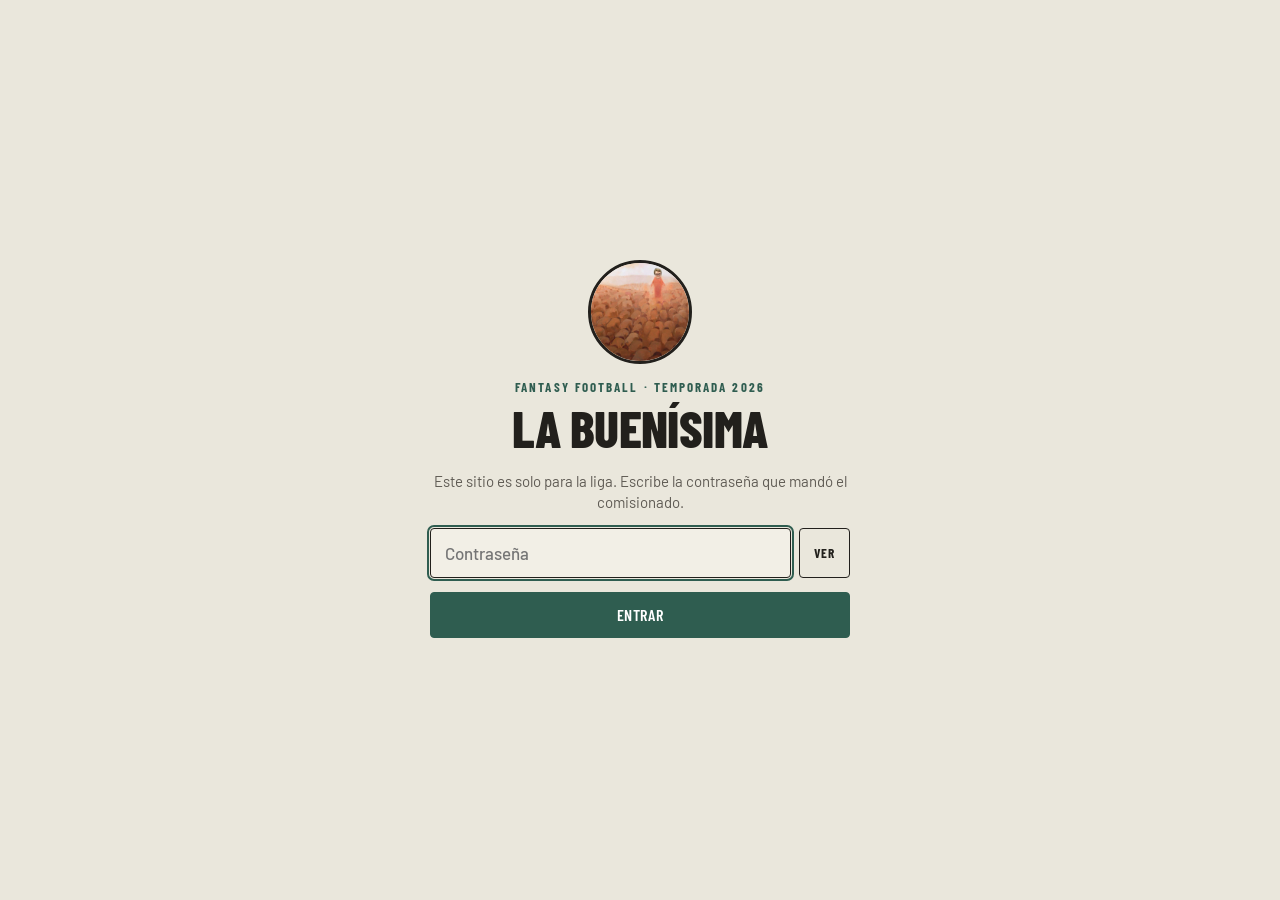
<file: index.html>
<!DOCTYPE html>
<html lang="es">
<head>
<meta charset="utf-8">
<meta name="viewport" content="width=device-width, initial-scale=1, viewport-fit=cover">
<title>La Buenísima · Fantasy Football</title>
<meta name="theme-color" content="#EAE7DC">
<link rel="preconnect" href="https://fonts.googleapis.com">
<link rel="preconnect" href="https://fonts.gstatic.com" crossorigin>
<link href="https://fonts.googleapis.com/css2?family=Barlow:wght@400;500;600;700&family=Barlow+Condensed:wght@500;600;700;800&family=Playfair+Display:wght@700;900&family=Lora:ital,wght@0,400;0,700;1,400&family=UnifrakturMaguntia&family=Oswald:wght@500;700&display=swap" rel="stylesheet">
<script src="js/theme.js?v=1795714224"></script>
<script>/* acceso: si este aparato no ha entrado, se oculta el sitio hasta poner la contraseña (la huella también vive en js/gate.js) */
(function(){try{var a=JSON.parse(localStorage.getItem("lb-access"));if(a&&a.h==="13e83bbf37003e")return;}catch(e){}document.documentElement.classList.add("lb-locked");})();</script>
<style>html.lb-locked body>*:not(#lbGate){visibility:hidden!important}</style>
<link rel="stylesheet" href="css/site.css?v=1795714224">
<link rel="stylesheet" href="css/wrapped.css?v=1795714224">
<link rel="stylesheet" href="css/paper.css?v=1795714224">
<link rel="manifest" href="manifest.webmanifest">
<link rel="apple-touch-icon" href="assets/apple-touch-icon.png">
<link rel="icon" href="assets/icon-192.png">
<meta name="apple-mobile-web-app-capable" content="yes">
<meta name="apple-mobile-web-app-status-bar-style" content="default">
<meta name="apple-mobile-web-app-title" content="La Buenísima">
</head>
<body>
<header class="top">
  <div class="top-in">
    <div id="brandLogo" class="logo">LB</div>
    <div class="brand"><h1>La Buenísima</h1><small id="brandSub">Fantasy Football</small></div>
    <div class="live"><span id="liveDot" class="dot off"></span><span id="liveTxt">Cargando…</span>
      <button class="btn" id="refreshBtn" style="padding:5px 9px" title="Actualizar" aria-label="Actualizar"><svg width="16" height="16" viewBox="0 0 24 24" fill="none" stroke="currentColor" stroke-width="2" stroke-linecap="round" stroke-linejoin="round"><path d="M21 12a9 9 0 1 1-3-6.7L21 8M21 3v5h-5"/></svg></button></div>
  </div>
  <nav class="tabs" id="tabs"></nav>
</header>

<div id="loading" class="loading"><div><div class="spin"></div><div id="loadTxt">Conectando con Sleeper…</div></div></div>

<main id="main" class="wrap" style="display:none">
  <nav class="subtabs" id="subtabs"></nav>
  <section class="sec" id="s-inicio"></section>
  <section class="sec" id="s-tabla"></section>
  <section class="sec" id="s-equipo"></section>
  <section class="sec" id="s-wrapped"></section>
  <section class="sec" id="s-power"></section>
  <section class="sec" id="s-semana"></section>
  <section class="sec" id="s-manianera"></section>
  <section class="sec" id="s-playoffs"></section>
  <section class="sec" id="s-roast"></section>
  <section class="sec" id="s-h2h"></section>
  <section class="sec" id="s-calendarios"></section>
  <section class="sec" id="s-movimientos"></section>
  <section class="sec" id="s-draft"></section>
  <section class="sec" id="s-oscars"></section>
  <section class="sec" id="s-historia"></section>
</main>

<div class="article" id="article"></div>
<nav class="bnav" id="bnav"></nav>
<div class="sheet" id="sheet" onclick="if(event.target===this)this.classList.remove('on')"><div class="sheet-in" id="sheetIn"></div></div>
<div class="modal" id="imgModal" onclick="if(event.target===this)this.classList.remove('on')"><div class="modal-in"><div class="modal-body"></div></div></div>
<div class="toast" id="toast"></div>
<div id="canvasHost"></div>

<script src="config.js?v=1795714224"></script>
<script src="js/gate.js?v=1795714224"></script>
<script src="js/icons.js?v=1795714224"></script>
<script src="js/core.js?v=1795714224"></script>
<script src="js/ui.js?v=1795714224"></script>
<script src="awards.js?v=1795714224"></script>
<script src="js/stories.js?v=1795714224"></script>
<script src="js/art.js?v=1795714224"></script>
<script src="js/newspaper.js?v=1795714224"></script>
<script src="js/awards.js?v=1795714224"></script>
<script src="js/history.js?v=1795714224"></script>
<script src="js/extras.js?v=1795714224"></script>
<script src="js/wrapped.js?v=1795714224"></script>
<script src="js/teampage.js?v=1795714224"></script>
<script src="js/league.js?v=1795714224"></script>
<script src="js/tour.js?v=1795714224"></script>
</body>
</html>
</file>
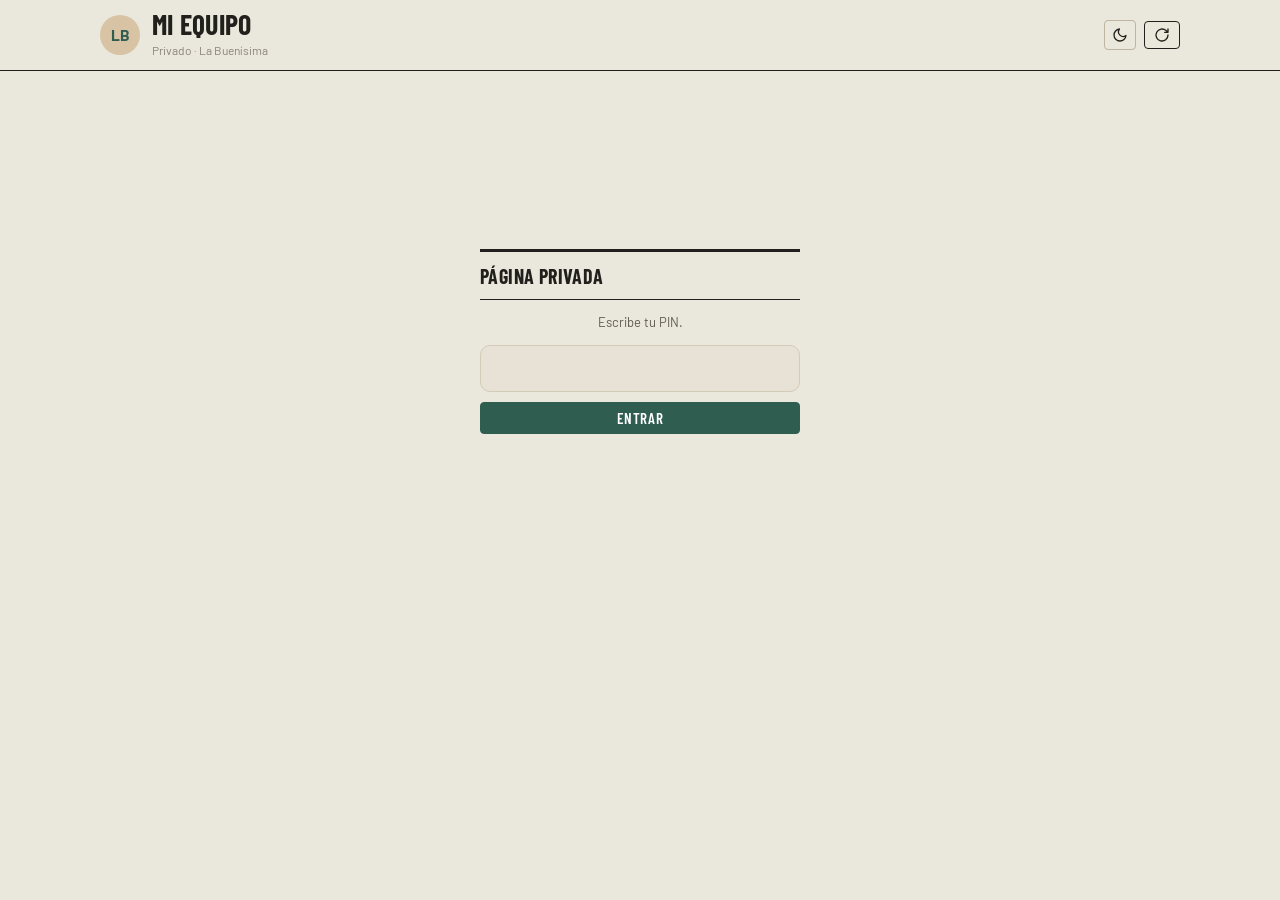
<file: napugi-x7k2.html>
<!DOCTYPE html>
<html lang="es">
<head>
<meta charset="utf-8">
<meta name="viewport" content="width=device-width, initial-scale=1, viewport-fit=cover">
<meta name="robots" content="noindex,nofollow">
<title>Mi equipo · La Buenísima</title>
<meta name="theme-color" content="#EAE7DC">
<link rel="preconnect" href="https://fonts.googleapis.com">
<link rel="preconnect" href="https://fonts.gstatic.com" crossorigin>
<link href="https://fonts.googleapis.com/css2?family=Barlow:wght@400;500;600;700&family=Barlow+Condensed:wght@500;600;700;800&family=Playfair+Display:wght@700;900&family=Lora:ital,wght@0,400;0,700;1,400&family=UnifrakturMaguntia&family=Oswald:wght@500;700&display=swap" rel="stylesheet">
<script src="js/theme.js?v=1795714224"></script>
<link rel="stylesheet" href="css/site.css?v=1795714224">
<link rel="stylesheet" href="css/wrapped.css?v=1795714224">
<link rel="stylesheet" href="css/paper.css?v=1795714224">
<link rel="manifest" href="manifest.webmanifest">
<link rel="apple-touch-icon" href="assets/apple-touch-icon.png">
<link rel="icon" href="assets/icon-192.png">
<meta name="apple-mobile-web-app-capable" content="yes">
<meta name="apple-mobile-web-app-status-bar-style" content="default">
<meta name="apple-mobile-web-app-title" content="La Buenísima">
</head>
<body>
<header class="top">
  <div class="top-in">
    <div id="brandLogo" class="logo">LB</div>
    <div class="brand"><h1>Mi equipo</h1><small>Privado · La Buenísima</small></div>
    <div class="live"><span id="liveTxt"></span><button class="btn" id="refreshBtn" style="padding:5px 9px" title="Actualizar" aria-label="Actualizar"><svg width="16" height="16" viewBox="0 0 24 24" fill="none" stroke="currentColor" stroke-width="2" stroke-linecap="round" stroke-linejoin="round"><path d="M21 12a9 9 0 1 1-3-6.7L21 8M21 3v5h-5"/></svg></button></div>
  </div>
</header>
<div id="gate" class="loading"><div class="card" style="max-width:320px;width:100%">
  <div class="h3" style="margin-top:0">Página privada</div>
  <p class="small muted">Escribe tu PIN.</p>
  <input id="pin" type="password" inputmode="numeric" autocomplete="off" style="width:100%;padding:12px;border-radius:10px;border:1px solid var(--line);background:var(--card2);color:var(--tx);font-size:18px;letter-spacing:4px;text-align:center">
  <p id="pinErr" class="small bad" style="display:none">PIN incorrecto</p>
  <button class="btn pri" id="pinBtn" style="width:100%;justify-content:center;margin-top:10px">Entrar</button>
</div></div>
<div id="loading" class="loading" style="display:none"><div><div class="spin"></div><div id="loadTxt">Conectando con Sleeper…</div></div></div>
<main id="main" class="wrap" style="display:none"></main>
<div class="modal" id="imgModal" onclick="if(event.target===this)this.classList.remove('on')"><div class="modal-in"><div class="modal-body"></div></div></div>
<div class="toast" id="toast"></div>
<div id="canvasHost"></div>
<script src="config.js?v=1795714224"></script>
<script src="js/icons.js?v=1795714224"></script>
<script src="js/core.js?v=1795714224"></script>
<script src="js/ui.js?v=1795714224"></script>
<script src="awards.js?v=1795714224"></script>
<script src="js/stories.js?v=1795714224"></script>
<script src="js/extras.js?v=1795714224"></script>
<script src="js/wrapped.js?v=1795714224"></script>
<script src="js/accesslog.js?v=1795714224"></script>
<script src="js/team.js?v=1795714224"></script>
</body>
</html>
</file>
<file: css/site.css>
/* =================================================================
   LA BUENÍSIMA · diseño del sitio (estilo editorial deportivo)
   Fondo #EAE7DC · tinta #22201C · verde bosque #2F5D50 · café #7A5236 · azul #3E5C76 · coral #D9534A
   Reglas: líneas finas en vez de cajas, poca sombra, títulos tipográficos, color con intención.
   ================================================================= */
:root{
  --bg:#EAE7DC; --bg2:#E3DFD2; --card:#F2EFE6; --card2:#E7E2D5; --line:#D3CAB8; --line2:#BFB49F;
  --tx:#22201C; --tx2:#5F5B54; --tx3:#8A857C;
  --sand:#D8C3A5; --gray:#8E8D8A; --coral:#D9534A; --red:#D9534A;
  --forest:#2F5D50; --forest2:#264D42; --cafe:#7A5236; --blue:#3E5C76;
  --acc:#2F5D50; --acc2:#3E5C76; --bad:#C2453B; --good:#2F5D50; --tint:#DDE5DE;
  --r:6px; --pad:16px;
  --fh:"Barlow Condensed","Arial Narrow",-apple-system,BlinkMacSystemFont,sans-serif;
  --fb:"Barlow",-apple-system,BlinkMacSystemFont,"Segoe UI",Roboto,sans-serif;
  --fs:"Lora",Georgia,serif;
}
/* ---------- modo noche (diseñado aparte, no invertido) ---------- */
:root[data-theme="dark"]{
  --bg:#1B1916; --bg2:#22201C; --card:#25221E; --card2:#2D2A25; --line:#3A3630; --line2:#4E483F;
  --tx:#ECE7DC; --tx2:#B4ADA1; --tx3:#8A8378;
  --sand:#B49E7C; --gray:#8A8378; --coral:#EE7468; --red:#EE7468;
  --forest:#7FB59D; --forest2:#93C4AE; --cafe:#C9A27E; --blue:#8EB2D3;
  --acc:#7FB59D; --acc2:#8EB2D3; --bad:#EE7468; --good:#7FB59D; --tint:#24302B;
  color-scheme:dark;
}
:root[data-theme="dark"] .btn.pri{color:#14211C}
:root[data-theme="dark"] .pill.b{background:#3A2422}
:root[data-theme="dark"] .pill.y{background:#3A3024}
:root[data-theme="dark"] .subtabs button.on{color:var(--bg)}
:root[data-theme="dark"] .tab.on{color:var(--tx)}
:root[data-theme="dark"] .tp-f.w{color:#14211C}
:root[data-theme="dark"] .logo,:root[data-theme="dark"] .ic-logo{filter:brightness(.92)}
:root[data-theme="dark"] .np-view{box-shadow:0 18px 50px rgba(0,0,0,.6)}
:root[data-theme="dark"] .st-art img,:root[data-theme="dark"] .bn-art img{filter:brightness(.9)}
.theme-btn{border:1px solid var(--line2);background:transparent;color:var(--tx);border-radius:4px;width:32px;height:30px;display:grid;place-items:center;cursor:pointer;padding:0}
.theme-btn:hover{border-color:var(--tx)}
html{transition:background-color .2s}
*{box-sizing:border-box}
html,body{margin:0;background:var(--bg);color:var(--tx);font-family:var(--fb);font-size:15.5px;line-height:1.45;-webkit-font-smoothing:antialiased;overflow-x:clip}
a{color:var(--forest)}
button{font-family:inherit;color:inherit}
.wrap{max-width:1120px;margin:0 auto;padding:0 20px 110px}

/* ---------- cabecera ---------- */
.top{position:sticky;top:0;z-index:30;background:var(--bg);border-bottom:1px solid var(--tx)}
.top-in{max-width:1120px;margin:0 auto;display:flex;align-items:center;gap:12px;padding:10px 20px}
.logo{width:40px;height:40px;border-radius:50%;object-fit:cover;background:var(--sand);flex:none;display:grid;place-items:center;font-weight:700;color:var(--forest)}
.brand{min-width:0}
.brand h1{white-space:nowrap;font-family:var(--fh);font-weight:700;font-size:28px;letter-spacing:.01em;text-transform:uppercase;margin:0;line-height:1;color:var(--tx)}
.brand small{color:var(--tx3);font-size:12px}
.live{margin-left:auto;display:flex;align-items:center;gap:8px;font-size:12.5px;color:var(--tx2);white-space:nowrap}
.dot{width:7px;height:7px;border-radius:50%;background:var(--coral);animation:blink 1.6s infinite}
.dot.off{background:var(--gray);animation:none}
@keyframes blink{50%{opacity:.3}}
.tabs{max-width:1120px;margin:0 auto;display:flex;gap:22px;overflow-x:auto;padding:0 20px;scrollbar-width:none}
.tabs::-webkit-scrollbar{display:none}
.tab{flex:none;border:0;background:transparent;color:var(--tx2);padding:9px 0 10px;font-family:var(--fh);font-weight:600;font-size:16.5px;cursor:pointer;letter-spacing:.02em;text-transform:uppercase;border-bottom:3px solid transparent}
.tab:hover{color:var(--tx)}
.tab.on{color:var(--tx);border-bottom-color:var(--forest)}

/* barra inferior (celular) y menú "Más" */
.bnav{display:none}
.sheet{position:fixed;inset:0;z-index:60;background:rgba(34,32,28,.35);display:none;align-items:flex-end}
.sheet.on{display:flex}
.sheet-in{background:var(--card);width:100%;border-radius:14px 14px 0 0;padding:8px 16px calc(16px + env(safe-area-inset-bottom))}
.sheet-in .grab{width:36px;height:4px;border-radius:4px;background:var(--line2);margin:4px auto 10px}
.sheet-in button{display:flex;align-items:center;gap:14px;width:100%;border:0;background:transparent;padding:13px 4px;font-size:16px;border-bottom:1px solid var(--line);text-align:left}
.sheet-in button:last-child{border-bottom:0}
.sheet-in button span{color:var(--tx2);display:grid;place-items:center}

/* ---------- títulos ---------- */
.sec{display:none;padding-top:22px}
.sec.on{display:block}
.h2{font-family:var(--fh);font-weight:700;font-size:42px;letter-spacing:0;text-transform:uppercase;margin:4px 0 4px;line-height:.98;color:var(--tx)}
.sub{color:var(--tx2);margin:0 0 16px;font-size:14.5px;max-width:640px}
.h3{font-family:var(--fh);font-weight:700;font-size:15px;letter-spacing:.12em;text-transform:uppercase;margin:30px 0 12px;color:var(--tx);border-top:3px solid var(--tx);padding-top:8px;display:flex;align-items:center;gap:8px}
.row .h3{margin-top:0}
.row{display:flex;gap:10px;align-items:center;flex-wrap:wrap}
.sp{flex:1}
.grid{display:grid;gap:14px}
.grid>*{min-width:0}
.g2{grid-template-columns:repeat(auto-fill,minmax(320px,1fr))}
.g3{grid-template-columns:repeat(auto-fill,minmax(240px,1fr))}
.card{background:var(--card);border:1px solid var(--line);border-radius:var(--r);padding:var(--pad)}
.card.tight{padding:12px}
.muted{color:var(--tx2)} .faint{color:var(--tx3)} .small{font-size:13px}
.good{color:var(--good)} .bad{color:var(--bad)} .gold{color:var(--cafe)}
.num{font-variant-numeric:tabular-nums}
.pill{display:inline-block;padding:2px 7px;border-radius:3px;background:var(--card2);color:var(--tx2);font-size:11.5px;font-weight:600;letter-spacing:.03em}
.pill.g{background:var(--tint);color:var(--forest)} .pill.b{background:#F0D9D5;color:var(--bad)} .pill.y{background:#E9DDC9;color:var(--cafe)}
.btn{border:1px solid var(--tx);background:transparent;color:var(--tx);padding:7px 13px;border-radius:4px;font-family:var(--fh);font-weight:600;font-size:15px;letter-spacing:.04em;text-transform:uppercase;cursor:pointer;display:inline-flex;align-items:center;gap:6px;text-decoration:none;line-height:1.1}
.btn:hover{background:var(--tx);color:var(--bg)}
.btn.pri{background:var(--forest);color:#fff;border-color:var(--forest)}
.tab.on{color:var(--tx)}
.btn.pri:hover{background:var(--forest2)}
.btn[disabled]{opacity:.35;pointer-events:none}
select{background:transparent;color:var(--tx);border:1px solid var(--tx);border-radius:4px;padding:7px 30px 7px 11px;font-size:14.5px;font-family:var(--fb);font-weight:500;-webkit-appearance:none;appearance:none;background-image:linear-gradient(45deg,transparent 50%,var(--tx) 50%),linear-gradient(135deg,var(--tx) 50%,transparent 50%);background-position:calc(100% - 15px) 52%,calc(100% - 10px) 52%;background-size:5px 5px;background-repeat:no-repeat}

/* ---------- tablas ---------- */
.tbl-wrap{overflow-x:auto;-webkit-overflow-scrolling:touch;border-top:2px solid var(--tx);border-bottom:1px solid var(--tx);background:var(--bg);position:relative}
table{border-collapse:separate;border-spacing:0;width:100%;font-size:14px;background:var(--bg)}
th,td{padding:10px 10px;text-align:left;white-space:nowrap;border-bottom:1px solid var(--line);background-clip:padding-box}
th{color:var(--tx2);font-family:var(--fh);font-weight:600;font-size:13px;text-transform:uppercase;letter-spacing:.06em;background:var(--bg)}
tr:last-child td{border-bottom:0}
td.r,th.r{text-align:right}
td.c,th.c{text-align:center}
tr.me td{background:var(--tint)}
.sticky-col{position:sticky;left:0;z-index:2;background:var(--bg);box-shadow:1px 0 0 var(--line)}
th.sticky-col{background:var(--bg);z-index:3}
tr.me td.sticky-col{background:var(--tint)}

/* ---------- equipos ---------- */
.team{display:flex;align-items:center;gap:10px;min-width:0}
.av{width:34px;height:34px;border-radius:50%;flex:none;background:var(--sand);object-fit:cover;display:grid;place-items:center;font-family:var(--fh);font-weight:700;font-size:14px;color:#fff;letter-spacing:.02em}
.av.sm{width:26px;height:26px;font-size:11.5px}
.tn{font-weight:600;overflow:hidden;text-overflow:ellipsis;white-space:nowrap}
.to{color:var(--tx3);font-size:12.5px;white-space:nowrap;overflow:hidden;text-overflow:ellipsis}

/* ---------- power rankings: lista, no tarjetas ---------- */
.pr{display:grid;grid-template-columns:56px 1fr;gap:14px;align-items:start;background:none;border:0;border-bottom:1px solid var(--line);border-radius:0;padding:16px 0}
.grid:has(> .pr){gap:0;border-top:2px solid var(--tx)}
.pr-rank{font-family:var(--fh);font-weight:700;font-size:52px;line-height:.85;color:var(--tx);text-align:left}
.delta{font-size:12px;font-weight:700;margin-top:6px}
.bar{height:4px;background:var(--line);overflow:hidden;margin:10px 0}
.bar>i{display:block;height:100%;background:var(--forest)}
.chips{display:flex;gap:6px 14px;flex-wrap:wrap;margin-top:8px}
.chip{font-size:12.5px;color:var(--tx2)}
.chip b{color:var(--tx)}
.blurb{margin:8px 0 0;color:var(--tx);font-size:15px;font-family:var(--fs);line-height:1.5}
.stats{display:flex;gap:6px 16px;flex-wrap:wrap;font-size:13px;color:var(--tx2);margin-top:6px}
.stats b{color:var(--tx);font-variant-numeric:tabular-nums}

/* ---------- partidos ---------- */
.mu{padding:0;overflow:hidden}
.mu-head{display:grid;grid-template-columns:1fr auto 1fr;align-items:center;gap:8px;padding:14px}
.mu-side{display:flex;flex-direction:column;align-items:center;text-align:center;gap:4px;min-width:0}
.mu-score{font-family:var(--fh);font-weight:600;font-size:42px;line-height:1;font-variant-numeric:tabular-nums}
.mu-vs{color:var(--tx3);font-size:12px;letter-spacing:.2em}
.mu-body{border-top:1px solid var(--line);padding:12px 14px}
.mu-body>p{font-family:var(--fs);font-size:14.5px;line-height:1.5}
.wp{height:5px;background:var(--line);overflow:hidden;display:flex}
.wp>i{background:var(--forest);display:block}
.plist{display:grid;grid-template-columns:1fr 1fr;gap:4px 16px;font-size:13px;margin-top:10px}
.plist div{display:flex;justify-content:space-between;gap:6px}
.winner .mu-score{color:var(--forest);font-weight:700}
.tag{font-family:var(--fh);font-size:12.5px;font-weight:700;text-transform:uppercase;letter-spacing:.08em;color:var(--tx2)}

/* ---------- cifras (marcador, sin cajas) ---------- */
.kpis{display:grid;grid-template-columns:repeat(auto-fit,minmax(150px,1fr));border-top:2px solid var(--tx);border-bottom:1px solid var(--line)}
.kpi{padding:12px 14px 12px 0;border-right:1px solid var(--line);margin-right:14px}
.kpi:last-child{border-right:0;margin-right:0}
.kpi .l{font-family:var(--fh);font-size:13px;color:var(--tx2);text-transform:uppercase;letter-spacing:.08em;font-weight:600}
.kpi .v{font-family:var(--fh);font-weight:700;font-size:34px;line-height:1.05;margin:2px 0;color:var(--tx);overflow:hidden;text-overflow:ellipsis}
.kpi .d{font-size:12.5px;color:var(--tx2)}
.list-row{display:flex;align-items:center;gap:10px;padding:10px 0;border-bottom:1px solid var(--line)}
.list-row:last-child{border-bottom:0}
.list-row>*{min-width:0}
.list-row>.small{flex:1 1 160px}
.note{background:var(--card2);border-radius:4px;padding:10px 12px;color:var(--tx);font-size:14px}
.aw-win{font-family:var(--fh);font-weight:700;font-size:28px;color:var(--forest);line-height:1.1;display:flex;align-items:center;gap:8px}
.aw-ico{width:36px;height:36px;color:var(--cafe);display:grid;place-items:center;flex:none}
.draft td{min-width:100px;white-space:normal;vertical-align:top}
.hide-m{}
.ico{vertical-align:-3px;flex:none}
.heat td{text-align:center;font-variant-numeric:tabular-nums;font-size:12.5px}
.loading{display:grid;place-items:center;min-height:60vh;text-align:center;color:var(--tx2)}
.spin{width:32px;height:32px;border:2px solid var(--line2);border-top-color:var(--tx);border-radius:50%;animation:sp 1s linear infinite;margin:0 auto 14px}
@keyframes sp{to{transform:rotate(360deg)}}

/* ---------- NOTICIAS (portada estilo periódico en línea) ---------- */
.news{margin-bottom:8px}
.news-mast{display:flex;align-items:baseline;justify-content:space-between;border-bottom:1px solid var(--tx);padding-bottom:6px;margin-bottom:16px}
.news-mast b{font-family:var(--fh);font-size:15px;letter-spacing:.14em;text-transform:uppercase}
.news-mast span{font-size:12.5px;color:var(--tx2)}
.news-top{display:grid;grid-template-columns:1.6fr 1fr;gap:28px}
.story{cursor:pointer;display:block;color:inherit;text-decoration:none}
.story:hover .st-h{text-decoration:underline;text-decoration-thickness:2px;text-underline-offset:3px}
.st-art{display:block;width:100%;aspect-ratio:16/9;overflow:hidden;background:var(--card2);margin-bottom:12px}
.st-art img{width:100%;height:100%;object-fit:cover;display:block}
.st-k{font-family:var(--fh);font-size:13.5px;font-weight:700;letter-spacing:.1em;text-transform:uppercase;color:var(--coral);margin-bottom:4px}
.st-h{font-family:var(--fh);font-weight:700;font-size:24px;line-height:1.05;margin:0 0 6px;color:var(--tx);overflow-wrap:anywhere}
.lead .st-h{font-size:40px;line-height:1}
.st-d{font-family:var(--fs);font-size:15px;line-height:1.5;color:var(--tx2);margin:0 0 8px}
.lead .st-d{font-size:17px}
.st-m{font-size:12px;color:var(--tx3);letter-spacing:.02em}
.news-side{border-left:1px solid var(--line);padding-left:24px;display:flex;flex-direction:column;gap:18px}
.news-side .story{padding-bottom:18px;border-bottom:1px solid var(--line)}
.news-side .story:last-child{border-bottom:0;padding-bottom:0}
.news-grid{display:grid;grid-template-columns:repeat(3,1fr);gap:24px;margin-top:22px;padding-top:18px;border-top:1px solid var(--line)}
.news-grid .st-h{font-size:21px}
.latest{margin-top:22px}
.latest-i{display:grid;grid-template-columns:64px 1fr;gap:14px;padding:11px 0;border-bottom:1px solid var(--line);cursor:pointer;align-items:baseline}
.latest-i:hover .lt-h{text-decoration:underline}
.latest-i .lt-w{font-family:var(--fh);font-weight:600;font-size:14px;color:var(--tx3);text-transform:uppercase}
.latest-i .lt-k{font-family:var(--fh);font-size:12.5px;font-weight:700;letter-spacing:.08em;text-transform:uppercase;color:var(--coral)}
.latest-i .lt-h{font-weight:600;font-size:15.5px;line-height:1.3}
.promo{display:grid;grid-template-columns:120px 1fr;gap:16px;align-items:center;margin-top:22px;padding:14px 0;border-top:3px solid var(--tx);border-bottom:1px solid var(--line);cursor:pointer}
.promo-img{width:120px;aspect-ratio:9/16;overflow:hidden;background:var(--card2);box-shadow:0 2px 0 var(--line2)}

.a-sq{display:none}
.a-wide,.a-sq{width:100%;height:100%}
/* artículo */
.article{position:fixed;inset:0;z-index:80;background:var(--bg);overflow-y:auto;display:none;-webkit-overflow-scrolling:touch}
.article.on{display:block}
.art-bar{position:sticky;top:0;background:var(--bg);border-bottom:1px solid var(--tx);display:flex;align-items:center;gap:10px;padding:10px 20px;z-index:2}
.art-in{max-width:700px;margin:0 auto;padding:22px 20px 80px}
.art-in .st-k{font-size:14px}
.art-h{font-family:var(--fh);font-weight:700;font-size:46px;line-height:.98;margin:4px 0 12px}
.art-d{font-family:var(--fs);font-size:19px;line-height:1.45;color:var(--tx2);margin:0 0 14px}
.art-by{font-size:13px;color:var(--tx2);border-top:1px solid var(--line);border-bottom:1px solid var(--line);padding:8px 0;margin-bottom:18px}
.art-body p{font-family:var(--fs);font-size:18px;line-height:1.65;margin:0 0 16px}
.art-body p:first-child::first-letter{font-family:var(--fh);font-weight:700;float:left;font-size:64px;line-height:.85;padding:4px 8px 0 0;color:var(--forest)}
.art-fact{border-top:3px solid var(--tx);border-bottom:1px solid var(--line);padding:12px 0;margin:20px 0;display:flex;gap:18px;align-items:baseline}
.art-fact b{font-family:var(--fh);font-size:52px;line-height:1}
.art-fact span{color:var(--tx2);font-size:14px;text-transform:uppercase;letter-spacing:.06em}
.art-quote{font-family:var(--fs);font-style:italic;font-size:19px;color:var(--cafe);margin:22px 0}

/* modal y toast */
.modal{position:fixed;inset:0;background:rgba(34,32,28,.55);z-index:100;display:none;align-items:center;justify-content:center;padding:16px}
.modal.on{display:flex}
.modal-in{background:var(--bg);border:1px solid var(--tx);border-radius:6px;max-width:520px;width:100%;max-height:92vh;overflow:auto;padding:14px}
.modal img{width:100%;display:block}
.toast{position:fixed;bottom:90px;left:50%;transform:translateX(-50%);background:var(--tx);color:var(--bg);padding:9px 16px;border-radius:4px;z-index:200;display:none;font-size:14px}

/* bracket y escenarios */
.bracket{display:grid;grid-auto-flow:column;grid-auto-columns:minmax(220px,1fr);gap:18px;overflow-x:auto;padding-bottom:6px}
.br-col{display:flex;flex-direction:column;justify-content:space-around;gap:12px}
.br-h{font-family:var(--fh);font-size:13px;letter-spacing:.1em;text-transform:uppercase;color:var(--tx2);font-weight:700;margin-bottom:4px}
.br-m{border:1px solid var(--tx);border-radius:3px;overflow:hidden;background:var(--bg)}
.br-t{display:flex;align-items:center;gap:8px;padding:8px 10px;font-size:14px;border-bottom:1px solid var(--line)}
.br-t:last-child{border-bottom:0}
.br-t .s{margin-left:auto;font-variant-numeric:tabular-nums;font-weight:600}
.br-t.w{background:var(--tint);font-weight:600}
.br-t .seed{font-size:11px;color:var(--tx3);width:16px}
.scn{display:flex;gap:6px;flex-wrap:wrap}
.scn .chip{font-size:12.5px;border:1px solid var(--line);border-radius:3px;padding:3px 8px}

/* lienzo para imágenes (fuera de pantalla) */
#canvasHost{position:fixed;left:-99999px;top:0}
.ic{width:1080px;background:#EAE7DC;color:#22201C;font-family:var(--fb);padding:60px 60px 46px;position:relative;overflow:hidden}
.ic>*{position:relative;z-index:1}
.ic-top{display:flex;align-items:center;gap:22px;margin-bottom:26px;padding-bottom:22px;border-bottom:3px solid #22201C}
.ic-logo{width:100px;height:100px;border-radius:50%;object-fit:cover;background:#D8C3A5;display:grid;place-items:center;font-size:44px;color:#2F5D50;font-weight:700}
.ic-kicker{font-family:var(--fh);font-size:26px;letter-spacing:.12em;text-transform:uppercase;color:#7A5236;font-weight:700}
.ic-title{font-family:var(--fh);font-weight:700;font-size:100px;line-height:.92;text-transform:uppercase;color:#22201C;margin-top:2px}
.ic-row{display:grid;grid-template-columns:70px 1fr auto;gap:18px;align-items:center;border-bottom:1.5px solid #CFC6B5;padding:13px 4px}
.ic-rk{font-family:var(--fh);font-weight:700;font-size:56px;color:#22201C;text-align:center;line-height:1}
.ic-name{font-size:30px;font-weight:700;line-height:1.12}
.ic-meta{font-size:20px;color:#5F5B54;margin-top:3px}
.ic-score{font-family:var(--fh);font-weight:700;font-size:50px;text-align:right;line-height:1;color:#2F5D50}
.ic-foot{display:flex;justify-content:space-between;margin-top:24px;padding-top:14px;border-top:1.5px solid #22201C;color:#5F5B54;font-size:19px;letter-spacing:.08em;text-transform:uppercase}

/* sub-pestañas de cada sección */
.subtabs{display:flex;gap:6px;overflow-x:auto;scrollbar-width:none;padding:14px 0 0;margin-bottom:-6px}
.subtabs::-webkit-scrollbar{display:none}
.subtabs button{flex:none;border:1px solid var(--line2);background:transparent;padding:6px 12px;border-radius:3px;font-family:var(--fh);font-weight:600;font-size:15px;letter-spacing:.03em;text-transform:uppercase;color:var(--tx2);cursor:pointer}
.subtabs button.on{background:var(--tx);border-color:var(--tx);color:var(--bg)}

/* lista para celular (tablas) */
.mt-list{display:none}
.mt-tog{display:none;margin-top:10px}
.ml-row{display:grid;grid-template-columns:22px 26px 1fr auto;gap:10px;align-items:center;padding:10px 0;border-bottom:1px solid var(--line)}
.ml-row.me{background:var(--tint);margin:0 -14px;padding:10px 14px}
.ml-rk{font-family:var(--fh);font-weight:700;font-size:18px;color:var(--tx2);text-align:right}
.ml-t{min-width:0}
.ml-v{text-align:right;line-height:1.2}
.ml-v b{font-family:var(--fh);font-size:20px;font-weight:700;display:block;font-variant-numeric:tabular-nums}
.ml-v span{font-size:12px;color:var(--tx3)}
.mt-list .ml-row:first-child{border-top:2px solid var(--tx)}

/* bloques con título: sin caja, como sección de periódico */
.card:has(> .h3:first-child){background:none;border:0;border-radius:0;padding:0}
.card > .h3:first-child{font-size:20px !important;letter-spacing:.02em;margin:0 0 4px !important;padding:10px 0 8px;border-bottom:1px solid var(--tx)}

/* récords de todos los tiempos */
.rec-grid{display:grid;grid-template-columns:repeat(auto-fill,minmax(300px,1fr));gap:8px 36px}
.rec-box{min-width:0}
.rec-h{font-family:var(--fh);font-weight:700;font-size:20px;letter-spacing:.02em;text-transform:uppercase;line-height:1.1;margin:0;padding:10px 0 8px;border-top:3px solid var(--tx);border-bottom:1px solid var(--tx)}
.rec-list{list-style:none;margin:0 0 18px;padding:0}
.rec-row{display:grid;grid-template-columns:22px 1fr auto;gap:12px;align-items:baseline;padding:10px 0;border-bottom:1px solid var(--line)}
.rec-n{font-family:var(--fh);font-weight:700;font-size:17px;color:var(--tx3);text-align:right}
.rec-t{min-width:0}
.rec-m{font-weight:600;font-size:15px;line-height:1.25;overflow-wrap:anywhere}
.rec-vs{font-weight:400;color:var(--tx3);font-size:13px}
.rec-d{font-size:12.5px;color:var(--tx3);margin-top:2px}
.rec-v{font-family:var(--fh);font-weight:700;font-size:22px;font-variant-numeric:tabular-nums;white-space:nowrap}
.rec-row.first .rec-n{color:var(--forest)}
.rec-row.first .rec-v{color:var(--forest);font-size:26px}

/* página por equipo */
.tp-pick{display:grid;grid-template-columns:repeat(auto-fill,minmax(220px,1fr));gap:0;border-top:2px solid var(--tx)}
.tp-chip{display:flex;align-items:center;gap:10px;border:0;border-bottom:1px solid var(--line);background:transparent;padding:12px 4px;text-align:left;font-weight:600;font-size:15px;cursor:pointer}
.tp-chip:hover span{text-decoration:underline}
.tp-chip.on{background:var(--tint)}
.tp-head{display:flex;align-items:center;gap:16px;margin:6px 0 14px}
.av.xl{width:72px;height:72px;font-size:28px}
.tp-form{display:flex;gap:4px;margin-top:8px}
.tp-f{width:22px;height:22px;display:grid;place-items:center;font-family:var(--fh);font-weight:700;font-size:13px;border-radius:2px}
.tp-f.w{background:var(--forest);color:#fff}
.tp-f.l{background:var(--bad);color:#fff}
.tp-f.t{background:#E0B23A;color:#22201C}
.tie{color:#C9971C}
.stk-w{color:var(--good);font-weight:700}.stk-l{color:var(--bad);font-weight:700}.stk-t{color:#C9971C;font-weight:700}
.tp-legend{display:flex;gap:16px;flex-wrap:wrap;font-size:12px;color:var(--tx2);margin-top:6px}
.tp-legend i{display:inline-block;width:16px;height:3px;vertical-align:middle;margin-right:5px}
.tp-legend i.dash{border-top:2px dashed #8A857C;height:0}
.tp-legend i.dot2{border-top:2px dotted #B9A47E;height:0}
.tp-diag p{font-family:var(--fs);font-size:16px;line-height:1.55;margin:0 0 10px}
.tp-grades{display:grid;grid-template-columns:repeat(auto-fill,minmax(240px,1fr));gap:0 24px;margin-top:6px}
.tp-grade{display:grid;grid-template-columns:52px 1fr;gap:10px;align-items:start;padding:10px 0;border-top:1px solid var(--line)}
.tp-grade>b{font-family:var(--fh);font-size:34px;line-height:1;color:var(--forest)}
.tp-str{display:grid;grid-template-columns:90px 1fr 34px;gap:10px;align-items:center;padding:6px 0;font-size:14px}
.tp-strbar{height:6px;background:var(--line)}
.tp-strbar i{display:block;height:100%;background:var(--blue)}
.tp-str b{text-align:right;font-family:var(--fh);font-size:17px}

/* ---------- celular ---------- */
@media (max-width:760px){
  .news-top{grid-template-columns:1fr}
  .news-side{border-left:0;padding-left:0;border-top:1px solid var(--line);padding-top:16px}
  .news-side .story,.news-grid .story{display:grid;grid-template-columns:1fr 104px;gap:12px;align-items:start}
  .news-side .story .st-art,.news-grid .story .st-art{grid-column:2;grid-row:1/5;margin:0;aspect-ratio:1}
  .news-grid{grid-template-columns:1fr;gap:16px}
  .news-grid .story{padding-bottom:16px;border-bottom:1px solid var(--line)}
  .news-side .a-wide,.news-grid .a-wide{display:none}
  .news-side .a-sq,.news-grid .a-sq{display:block}
  .news-top,.news-grid,.news-side{min-width:0}
  .news-top>*,.story>*{min-width:0}
  .lead .st-h{font-size:32px}
  .art-h{font-size:36px}
}
@media (max-width:640px){
  .top-in{padding:9px 14px}
  .brand h1{font-size:23px}
  .brand small{display:none}
  .live #liveTxt{display:none}
  .tabs{display:none}
  .bnav{display:flex;position:fixed;left:0;right:0;bottom:0;z-index:40;background:var(--bg);border-top:1px solid var(--tx);padding:6px 4px calc(6px + env(safe-area-inset-bottom));justify-content:space-around}
  .bnav button{border:0;background:transparent;display:flex;flex-direction:column;align-items:center;gap:3px;font-family:var(--fh);font-size:12px;font-weight:600;letter-spacing:.04em;text-transform:uppercase;color:var(--tx3);padding:4px 6px;min-width:58px}
  .bnav button i{font-style:normal;line-height:1;display:block}
  .bnav button.on{color:var(--tx)}
  .wrap{padding:0 14px 110px}
  .h2{font-size:34px}
  .hide-m{display:none}
  .kpis{grid-template-columns:1fr 1fr}
  .kpi:nth-child(2n){border-right:0;margin-right:0}
  .kpi{border-bottom:1px solid var(--line)}
  .kpi .v{font-size:27px}
  .g2,.g3{grid-template-columns:1fr}
  .card{padding:14px}
  .pr{grid-template-columns:42px 1fr;gap:10px}
  .pr-rank{font-size:40px}
  .mu-head{padding:12px 8px}
  .mu-score{font-size:32px}
  .plist{grid-template-columns:1fr}
  th,td{padding:9px 8px}
  table{font-size:13px}
  td .to{display:none}
  td .tn{max-width:120px}
  td .av{width:24px;height:24px;font-size:10px}
  td .team{gap:7px}
  .heat td{font-size:11.5px;padding:7px 6px}
  .row .btn{padding:6px 10px;font-size:14px}
  .toast{bottom:84px}
  .art-in{padding:16px 16px 80px}
  .art-body p{font-size:17px}
  .mt-list{display:block}
  .mt-full{display:none}
  .mt-tog{display:inline-flex}
  .mt.full .mt-list{display:none}
  .mt.full .mt-full{display:block}
  .subtabs{padding-top:12px}
}

.row:has(> .h3){border-top:3px solid var(--tx);padding-top:8px;margin-top:30px}
.row > .h3{border-top:0 !important;padding-top:0 !important;margin:0 !important}
.row > div > .h3{border-top:0;padding-top:0}

/* ================= WRAPPED ================= */
.wr-lock{text-align:center;max-width:520px;margin:30px auto}
.wr-lock img{width:96px;height:96px;border-radius:50%;object-fit:cover;margin-bottom:12px}
.wr-count{display:flex;justify-content:center;gap:28px;margin:22px 0;border-top:2px solid var(--tx);border-bottom:1px solid var(--line);padding:14px 0}
.wr-count b{display:block;font-family:var(--fh);font-size:52px;line-height:1}
.wr-count span{font-size:12px;text-transform:uppercase;letter-spacing:.1em;color:var(--tx2)}
.wr-entry{display:flex;flex-wrap:wrap;gap:10px;align-items:center}

/* ============ ACCESO ============ */
#lbGate{position:fixed;inset:0;z-index:500;background:var(--bg);color:var(--tx);display:flex;align-items:flex-start;justify-content:center;overflow-y:auto;padding:max(28px,env(safe-area-inset-top)) 18px 30px;transition:opacity .35s}
#lbGate.out{opacity:0}
.gt-box{width:100%;max-width:420px;text-align:center;margin:auto 0}
.gt-logo{width:104px;height:104px;border-radius:50%;object-fit:cover;border:3px solid var(--tx);margin:0 auto 14px;display:block}
.gt-kick{font-family:var(--fh);font-weight:700;font-size:13px;letter-spacing:.16em;text-transform:uppercase;color:var(--forest)}
.gt-title{font-family:var(--fh);font-weight:800;font-size:52px;line-height:.95;text-transform:uppercase;margin:6px 0 18px;letter-spacing:-.01em}
.gt-step p{font-size:15px;line-height:1.45;color:var(--tx2);margin:0 0 14px}
.gt-step p b{color:var(--tx)}
.gt-field{display:flex;gap:8px;margin-bottom:8px}
.gt-field input{flex:1;min-width:0;padding:14px 14px;font:500 17px var(--fb,inherit);border:1.5px solid var(--tx);border-radius:4px;background:var(--card,transparent);color:var(--tx)}
.gt-field input:focus{outline:2px solid var(--forest);outline-offset:1px}
.gt-field button{border:1.5px solid var(--tx);background:transparent;color:var(--tx);border-radius:4px;padding:0 14px;font-family:var(--fh);font-weight:700;text-transform:uppercase;letter-spacing:.06em;cursor:pointer}
.gt-err{display:none;color:var(--bad)!important;font-size:14px!important;margin:4px 0 8px!important}
.gt-err.on{display:block}
.gt-go{width:100%;justify-content:center;padding:13px;font-size:16px;margin-top:6px}
.gt-go:disabled{opacity:.4;cursor:default}
.gt-people{display:grid;grid-template-columns:1fr 1fr;gap:8px;margin-bottom:10px;text-align:left}
.gt-people button{border:1.5px solid var(--line2);background:transparent;color:var(--tx);border-radius:4px;padding:10px 12px;cursor:pointer;min-width:0}
.gt-people button b{display:block;font-family:var(--fh);font-size:18px;font-weight:700;text-transform:uppercase;letter-spacing:.02em;white-space:nowrap;overflow:hidden;text-overflow:ellipsis}
.gt-people button span{display:block;font-size:12px;color:var(--tx3);white-space:nowrap;overflow:hidden;text-overflow:ellipsis}
.gt-people button.on{background:var(--tx);border-color:var(--tx);color:var(--bg)}
.gt-people button.on span{color:var(--bg);opacity:.75}

/* ============ RECORRIDO ============ */
#tour{position:fixed;inset:0;z-index:450;transition:opacity .25s}
#tour.out{opacity:0}
.tr-hole{position:fixed;border-radius:6px;box-shadow:0 0 0 9999px rgba(18,16,13,.74);outline:2px solid #C8F169;outline-offset:2px;transition:left .35s ease,top .35s ease,width .35s ease,height .35s ease;pointer-events:none}
.tr-card{position:fixed;background:var(--bg);color:var(--tx);border:1.5px solid var(--tx);border-radius:6px;padding:14px 16px 14px;box-shadow:0 18px 40px rgba(0,0,0,.35);transition:left .3s ease,top .3s ease}
.tr-card.in{animation:trIn .35s cubic-bezier(.2,.8,.2,1)}
@keyframes trIn{from{opacity:0;transform:translateY(10px)}}
.tr-head{display:flex;justify-content:space-between;align-items:center;font-family:var(--fh);font-size:13px;font-weight:700;letter-spacing:.12em;text-transform:uppercase;color:var(--forest)}
.tr-skip{border:0;background:none;color:var(--tx3);font:inherit;letter-spacing:inherit;text-transform:inherit;cursor:pointer;padding:4px 0 4px 10px}
.tr-title{font-family:var(--fh);font-weight:800;font-size:26px;line-height:1;text-transform:uppercase;margin:8px 0 6px}
.tr-text{font-size:15px;line-height:1.45;color:var(--tx2);margin:0 0 12px}
.tr-dots{display:flex;gap:4px;margin-bottom:12px}
.tr-dots i{flex:1;height:3px;border-radius:2px;background:var(--line)}
.tr-dots i.done{background:var(--tx3)}.tr-dots i.on{background:var(--forest)}
.tr-btns{display:flex;justify-content:space-between;gap:8px}
.tr-btns .btn{padding:9px 16px}
#lbGate [hidden]{display:none!important}
</file>
<file: css/wrapped.css>
/* ============ LA BUENÍSIMA WRAPPED ============ */
/* --- visor --- */
.wr-ov{position:fixed;inset:0;z-index:300;background:#0B0B0A;display:flex;flex-direction:column;padding:8px 8px calc(8px + env(safe-area-inset-bottom));color:#F4F1E8;font-family:"Barlow",sans-serif}
.wr-bars{display:flex;gap:4px;padding:4px 4px 8px}
.wr-bars i{flex:1;height:4px;background:rgba(255,255,255,.22);border-radius:3px;overflow:hidden}
.wr-bars i b{display:block;height:100%;width:0;background:#fff}
.wr-bars i.done b{width:100%}
.wr-bars i.on b{animation:wrbar .5s ease-out forwards}
@keyframes wrbar{from{width:0}to{width:100%}}
.wr-stage{flex:1;position:relative;overflow:hidden;cursor:pointer;user-select:none;-webkit-tap-highlight-color:transparent;min-height:0}
.wr-scale{transform-origin:top left;border-radius:22px;overflow:hidden}
.wr-conf{position:absolute;inset:0;width:100%;height:100%;pointer-events:none}
.wr-dock{display:flex;gap:10px;align-items:stretch;padding-top:8px}
.wr-yt{flex:0 0 200px;width:200px;height:200px;border-radius:14px;overflow:hidden;background:#000}
.wr-yt iframe{width:200px;height:200px;display:block}
.wr-dinfo{flex:1;min-width:0;display:flex;flex-direction:column;justify-content:space-between;gap:8px}
.wr-np{display:flex;gap:10px;align-items:center;min-width:0}
.wr-np>div:last-child{min-width:0}
.wr-np b{display:block;font:700 17px/1.15 "Barlow Condensed",sans-serif;text-transform:uppercase;letter-spacing:.04em;white-space:nowrap;overflow:hidden;text-overflow:ellipsis}
.wr-np span{display:block;font-size:13px;opacity:.7;white-space:nowrap;overflow:hidden;text-overflow:ellipsis}
.wr-eq{display:flex;gap:3px;align-items:flex-end;height:22px;flex:0 0 auto}
.wr-eq i{width:4px;height:5px;background:#C8F169;border-radius:2px}
.wr-ov.playing .wr-eq i{animation:wreq .9s ease-in-out infinite alternate}
.wr-eq i:nth-child(2){animation-delay:-.3s!important}.wr-eq i:nth-child(3){animation-delay:-.6s!important}.wr-eq i:nth-child(4){animation-delay:-.15s!important}
@keyframes wreq{from{height:4px}to{height:22px}}
.wr-ythint{display:none;font-size:13px;background:#C8F169;color:#0F2A20;border-radius:8px;padding:6px 9px;font-weight:600}
.wr-ythint.on{display:block}
.wr-btns{display:flex;flex-wrap:wrap;gap:6px}
.wr-btns button{font:700 14px "Barlow Condensed",sans-serif;text-transform:uppercase;letter-spacing:.06em;padding:9px 12px;border-radius:999px;border:1.5px solid rgba(244,241,232,.6);background:transparent;color:#F4F1E8;cursor:pointer}
.wr-btns button[data-a="img"]{background:#F4F1E8;color:#121212;border-color:#F4F1E8}
.wr-ov.nomus .wr-yt{display:none}
.wr-ov.ytoff .wr-yt{position:absolute;left:-9999px;top:0}
.wr-ov.ytoff .wr-dinfo{flex-direction:row;align-items:center;justify-content:space-between}
.wr-ov.ytoff .wr-dock{padding-top:6px}
.wr-ov.ytoff .wr-btns,.wr-ov.nomus .wr-btns{flex-wrap:nowrap}
@media (max-width:420px){.wr-ov.ytoff .wr-btns button,.wr-ov.nomus .wr-btns button{padding:8px 9px;font-size:13px}}
.wr-ov.nomus .wr-dock{padding-top:6px}
.wr-ov.nomus .wr-dinfo{flex-direction:row;align-items:center;justify-content:space-between}
@media (min-width:900px){
  .wr-ov{display:grid;grid-template-columns:1fr 280px;grid-template-rows:auto 1fr;padding:14px 18px}
  .wr-bars{grid-column:1/-1}
  .wr-stage{grid-column:1;grid-row:2}
  .wr-dock{grid-column:2;grid-row:2;flex-direction:column;justify-content:flex-end;padding:0 0 0 18px}
  .wr-yt{flex:0 0 auto;width:240px;height:240px}.wr-yt iframe{width:240px;height:240px}
  .wr-dinfo{flex:0 0 auto}
  .wr-ov.nomus .wr-dinfo,.wr-ov.ytoff .wr-dinfo{flex-direction:column;align-items:stretch}
}

/* --- tarjeta --- */
.wr-card{width:1080px;height:1920px;box-sizing:border-box;padding:70px 80px;display:flex;flex-direction:column;font-family:"Barlow",sans-serif;position:relative;overflow:hidden}
.wr-decor{position:absolute;inset:0;width:100%;height:100%;z-index:0;pointer-events:none}
.wr-decor g{transform-box:fill-box;transform-origin:center}
.wr-top,.wr-body,.wr-foot{position:relative;z-index:1}
.wr-top{display:flex;align-items:center;gap:18px;font:800 30px "Barlow Condensed",sans-serif;letter-spacing:.14em;text-transform:uppercase}
.wr-top img{width:70px;height:70px;border-radius:50%;object-fit:cover;border:4px solid currentColor}
.wr-body{flex:1;display:flex;flex-direction:column;justify-content:center;min-height:0}
.wr-foot{display:flex;justify-content:space-between;font:700 28px "Barlow Condensed",sans-serif;letter-spacing:.12em;text-transform:uppercase;opacity:.75}
.wr-kick{margin-bottom:34px}
.wr-kick span{display:inline-block;background:var(--fg);color:var(--bg);font:800 38px "Barlow Condensed",sans-serif;letter-spacing:.12em;text-transform:uppercase;padding:12px 30px;border-radius:999px}
.wr-title{font-family:"Barlow Condensed",sans-serif;font-weight:800;line-height:.9;text-transform:uppercase;margin-bottom:28px;letter-spacing:-.01em;overflow-wrap:normal;hyphens:none}
.wr-w{display:inline-block}
.wr-sub{font:800 40px "Barlow Condensed",sans-serif;letter-spacing:.14em;text-transform:uppercase;opacity:.8}
.wr-big{font-family:"Barlow Condensed",sans-serif;font-weight:800;font-size:330px;line-height:.82;letter-spacing:-.02em;font-variant-numeric:tabular-nums}
.wr-big.ac{color:var(--ac)}
.wr-big small{font-size:90px;margin-left:16px;letter-spacing:.02em;opacity:.8}
.wr-line{font-size:54px;line-height:1.22;margin-top:22px;font-weight:500}
.wr-line b{font-weight:800}
.wr-line.lg{font-size:64px;line-height:1.14}
.wr-line.dim{font-size:42px;opacity:.82}
.wr-tiles{display:grid;gap:18px;margin-top:40px}
.wr-tiles div{background:var(--fg);color:var(--bg);border-radius:26px;padding:26px 26px 22px;min-width:0}
.wr-tiles div.hl{background:var(--ac);color:var(--bg)}
.wr-tiles b{display:block;font:800 82px/1 "Barlow Condensed",sans-serif;white-space:nowrap;overflow:hidden;text-overflow:ellipsis}
.wr-tiles span{display:block;font:700 26px "Barlow Condensed",sans-serif;letter-spacing:.08em;text-transform:uppercase;opacity:.8;margin-top:6px}
.wr-chart{max-width:100%;height:auto;margin:30px 0 10px;overflow:visible}
.wr-chart.sm{margin:30px 0 0}
.wr-legend{display:flex;gap:14px;align-items:center;font:700 24px "Barlow Condensed",sans-serif;letter-spacing:.06em;text-transform:uppercase;opacity:.85}
.wr-legend i{display:inline-block;width:26px;height:26px;border-radius:6px}
.wr-legend i.dash{background:none!important;border-top:4px dashed;height:0;border-radius:0}
.wr-tap{display:flex;align-items:center;gap:20px;margin-top:80px;font:800 44px "Barlow Condensed",sans-serif;text-transform:uppercase;letter-spacing:.08em}
.wr-tap i{width:70px;height:70px;border-radius:50%;background:var(--ac);position:relative;flex:0 0 auto}
.wr-tap i::after{content:"";position:absolute;left:27px;top:20px;border-left:24px solid var(--bg);border-top:15px solid transparent;border-bottom:15px solid transparent}
.wr-tap span{font-size:30px;opacity:.75;font-weight:700}
.wr-row{display:flex;gap:40px;align-items:center;margin:20px 0}
.wr-row.two{justify-content:space-between;gap:24px}
.wr-side{flex:1}
.wr-donut{flex:0 0 auto}

/* adivina */
.wr-guess{display:flex;flex-direction:column;gap:22px;margin:10px 0 40px}
.wr-guess button{font:800 58px "Barlow Condensed",sans-serif;text-transform:uppercase;letter-spacing:.04em;padding:26px;border:6px solid currentColor;background:transparent;color:inherit;border-radius:999px;cursor:pointer}
.wr-guess button.ok{background:var(--fg);color:var(--bg);border-color:var(--fg)}
.wr-guess button.no{text-decoration:line-through;opacity:.55}
.wr-guess button.off{opacity:.35}
.wr-reveal.hid{visibility:hidden}
.wr-reveal:not(.hid){animation:wrPop .6s cubic-bezier(.2,1.4,.4,1) both}

/* tú vs la liga */
.wr-vs{display:flex;flex-direction:column;gap:46px;margin-top:20px}
.wr-vsl{display:flex;justify-content:space-between;align-items:baseline;font:700 36px "Barlow Condensed",sans-serif;text-transform:uppercase;letter-spacing:.05em;margin-bottom:18px}
.wr-vsl b{font-size:64px;font-weight:800;color:var(--ac)}
.wr-vsl small{font-size:30px;opacity:.7;color:var(--fg)}
.wr-vsl span small{display:block;font-size:48px;opacity:1;font-weight:800;margin-top:2px}
.wr-track{position:relative;height:16px;border-radius:8px;background:rgba(255,255,255,.16);margin:0 30px}
.wr-track i{position:absolute;top:50%;width:26px;height:26px;margin:-13px 0 0 -13px;border-radius:50%;background:var(--fg);opacity:.55}
.wr-track em{position:absolute;top:50%;width:52px;height:52px;margin:-26px 0 0 -26px;border-radius:50%;background:var(--ac);border:6px solid var(--bg);animation:wrSlideIn 1.1s cubic-bezier(.2,.8,.2,1) both;animation-delay:var(--d)}
.wr-track em u{position:absolute;bottom:56px;left:50%;transform:translateX(-50%);text-decoration:none;font:800 34px "Barlow Condensed",sans-serif;white-space:nowrap;color:var(--ac)}
.wr-vse{display:flex;justify-content:space-between;font:700 22px "Barlow Condensed",sans-serif;text-transform:uppercase;letter-spacing:.1em;opacity:.55;margin-top:14px}
@keyframes wrSlideIn{from{left:0;opacity:0}}

/* cromos */
.wr-chromo{position:relative;width:560px;flex:0 0 auto;border-radius:34px;padding:16px;background:linear-gradient(135deg,#FFE9A8,#C9A227 30%,#FFF6D0 50%,#B8860B 70%,#FFE9A8);box-shadow:0 30px 60px rgba(0,0,0,.35);overflow:hidden;animation:wrTilt 5s ease-in-out infinite alternate}
.wr-chromo.sm{width:430px;padding:12px}
.wr-chromo.cursed{background:linear-gradient(135deg,#9A9A9A,#4A4A4A 40%,#A8A8A8 60%,#3A3A3A)}
.wr-ch-in{background:#141414;border-radius:24px;overflow:hidden;color:#F4F1E8}
.wr-ch-top{display:flex;align-items:center;gap:14px;padding:18px 22px;background:var(--pc);font:800 34px "Barlow Condensed",sans-serif;text-transform:uppercase;letter-spacing:.06em}
.wr-ch-top span{opacity:.85;font-weight:700}
.wr-ch-top em{margin-left:auto;font-style:normal;background:#141414;color:#FFD166;border-radius:999px;padding:4px 16px;font-size:26px}
.wr-ch-art{position:relative;aspect-ratio:1/0.82;background:var(--pc);overflow:hidden}
.wr-ch-art svg{width:100%;height:100%;display:block}
.wr-chromo.cursed .wr-ch-art{filter:grayscale(1)}
.wr-crack{position:absolute;inset:0;width:100%;height:100%}
.wr-ch-name{font:800 50px/1 "Barlow Condensed",sans-serif;text-transform:uppercase;padding:22px 24px 6px;white-space:nowrap;overflow:hidden;text-overflow:ellipsis}
.wr-chromo.sm .wr-ch-name{font-size:40px}
.wr-ch-stats{padding:6px 24px 10px}
.wr-ch-stats div{display:flex;justify-content:space-between;gap:12px;border-top:2px solid rgba(244,241,232,.15);padding:10px 0;font:600 28px "Barlow Condensed",sans-serif;text-transform:uppercase;letter-spacing:.04em}
.wr-chromo.sm .wr-ch-stats div{font-size:24px}
.wr-ch-stats b{font-weight:800;color:#FFD166;white-space:nowrap}
.wr-ch-foot{background:#FFD166;color:#141414;text-align:center;font:800 22px "Barlow Condensed",sans-serif;letter-spacing:.14em;text-transform:uppercase;padding:9px}
.wr-chromo.cursed .wr-ch-foot,.wr-chromo.cursed .wr-ch-stats b{background:none;color:#BDBDBD}
.wr-chromo.cursed .wr-ch-foot{background:#2A2A2A}
.wr-shine{position:absolute;top:-20%;left:-80%;width:40%;height:140%;background:linear-gradient(100deg,transparent,rgba(255,255,255,.55),transparent);transform:rotate(14deg);animation:wrShine 3.2s ease-in-out infinite;pointer-events:none}
@keyframes wrShine{0%{left:-80%}60%,100%{left:140%}}
@keyframes wrTilt{from{transform:perspective(1400px) rotateY(-9deg) rotateX(3deg)}to{transform:perspective(1400px) rotateY(9deg) rotateX(-2deg)}}

/* jugador fiel: asistencia */
.wr-att{display:grid;grid-template-columns:repeat(9,1fr);gap:14px;margin-top:50px}
.wr-att div{aspect-ratio:1;border-radius:18px;border:5px solid currentColor;display:flex;align-items:center;justify-content:center;opacity:.35}
.wr-att div.on{background:var(--ac);border-color:var(--ac);color:var(--bg);opacity:1;animation:wrPop .5s cubic-bezier(.2,1.4,.4,1) both;animation-delay:var(--d)}
.wr-att b{font:800 34px "Barlow Condensed",sans-serif}

/* banca */
.wr-meter{display:flex;height:120px;border-radius:24px;overflow:hidden;margin:46px 0 10px;background:rgba(255,255,255,.12)}
.wr-meter div{display:flex;align-items:center;padding:0 22px;font:800 34px "Barlow Condensed",sans-serif;text-transform:uppercase;white-space:nowrap;overflow:hidden;animation:wrGrowX 1.2s cubic-bezier(.2,.8,.2,1) both;transform-origin:left}
.wr-meter .a{background:var(--fg);color:var(--bg)}
.wr-meter .b{background:var(--ac);color:var(--bg);animation-delay:.6s}
@keyframes wrGrowX{from{transform:scaleX(0)}}

/* movidas: boletos */
.wr-ticket{display:flex;align-items:stretch;margin-top:40px;background:var(--fg);color:var(--bg);border-radius:26px;overflow:hidden;position:relative;animation:wrIn .7s cubic-bezier(.2,.8,.2,1) both;animation-delay:calc(var(--i)*250ms + 300ms)}
.wr-ticket>div{flex:1;padding:30px 34px;border-right:6px dashed var(--bg);min-width:0}
.wr-ticket span{display:block;font:800 28px "Barlow Condensed",sans-serif;text-transform:uppercase;letter-spacing:.12em;opacity:.7}
.wr-ticket b{display:block;font:800 52px/1.05 "Barlow Condensed",sans-serif;text-transform:uppercase;margin:8px 0}
.wr-ticket em{display:block;font-style:normal;font-size:32px;opacity:.85}
.wr-ticket strong{display:flex;align-items:center;justify-content:center;width:240px;font:800 74px "Barlow Condensed",sans-serif;background:var(--ac);color:var(--fg)}
.wr-ticket.bad strong{background:#E4572E;color:#fff}

/* tú contra ellos */
.wr-duel{display:flex;align-items:center;gap:20px;margin:10px 0 40px}
.wr-duel>div{flex:1;text-align:center;min-width:0}
.wr-duel span{display:block;font:800 30px "Barlow Condensed",sans-serif;text-transform:uppercase;letter-spacing:.12em;opacity:.8}
.wr-duel i{display:flex;align-items:center;justify-content:center;width:220px;height:220px;margin:18px auto;border-radius:50%;background:var(--ac);color:var(--bg);font:800 96px "Barlow Condensed",sans-serif;font-style:normal;animation:wrPop .6s cubic-bezier(.2,1.4,.4,1) both}
.wr-duel>div:last-child i{background:var(--fg);animation-delay:.25s}
.wr-duel b{display:block;font:800 52px/1 "Barlow Condensed",sans-serif;text-transform:uppercase}
.wr-duel em{display:block;font-style:normal;font-size:32px;margin-top:8px}
.wr-duel strong{font:800 90px "Barlow Condensed",sans-serif;animation:wrPop .6s .5s both}
.wr-h2h{display:flex;flex-direction:column;gap:10px}
.wr-h2h>div{display:grid;grid-template-columns:240px 1fr 110px 1fr;align-items:center;gap:14px;font:700 30px "Barlow Condensed",sans-serif;text-transform:uppercase;animation:wrIn .6s both;animation-delay:calc(var(--i)*80ms + 500ms)}
.wr-h2h span{white-space:nowrap;overflow:hidden;text-overflow:ellipsis}
.wr-h2h b{text-align:center;font-weight:800;font-size:36px}
.wr-h2h .l{display:flex;justify-content:flex-end}.wr-h2h .l i{display:block;height:26px;border-radius:13px;background:var(--fg);opacity:.5}
.wr-h2h .w i{display:block;height:26px;border-radius:13px;background:var(--ac)}

/* personalidad */
.wr-seal{display:block;margin:10px auto 20px;animation:wrPop .8s .3s cubic-bezier(.2,1.4,.4,1) both}
.wr-sumhead{display:flex;align-items:center;gap:30px;margin:10px 0 0}
.wr-sumhead .wr-seal{margin:0}
.wr-sumhead span{display:block;font:800 30px "Barlow Condensed",sans-serif;letter-spacing:.12em;text-transform:uppercase;opacity:.75}
.wr-sumhead b{display:block;font:800 76px/1 "Barlow Condensed",sans-serif;text-transform:uppercase;color:var(--ac)}
.summary .wr-tiles b{font-size:62px}
.wr-tiles b.sm{font-size:46px!important;line-height:1.35}
.summary .wr-kick{margin-bottom:22px}
.wr-pills{display:flex;flex-wrap:wrap;gap:14px;margin:20px 0}
.wr-pills span{background:var(--ac);color:var(--bg);font:800 34px "Barlow Condensed",sans-serif;text-transform:uppercase;padding:10px 24px;border-radius:999px;animation:wrPop .5s both;animation-delay:calc(var(--i)*150ms + 400ms)}

/* liga */
.wr-trophy{display:block;margin:0 0 20px;animation:wrPop .8s .2s cubic-bezier(.2,1.4,.4,1) both}
.wr-score{display:flex;flex-direction:column;gap:18px;margin:30px 0}
.wr-score>div{display:flex;justify-content:space-between;align-items:center;gap:20px;background:rgba(255,255,255,.08);border-radius:26px;padding:26px 36px;animation:wrIn .6s both}
.wr-score>div:last-child{animation-delay:.25s}
.wr-score b{font:800 52px/1 "Barlow Condensed",sans-serif;text-transform:uppercase;min-width:0;overflow:hidden;text-overflow:ellipsis;white-space:nowrap}
.wr-score strong{font:800 140px/1 "Barlow Condensed",sans-serif}
.wr-score strong.ac{color:var(--ac)}
.wr-rv{margin:22px 0;background:var(--fg);color:var(--bg);border-radius:26px;padding:24px 34px}
.wr-rv span{display:block;font:800 32px "Barlow Condensed",sans-serif;letter-spacing:.12em;text-transform:uppercase;opacity:.7}
.wr-rv>div{display:flex;align-items:center;gap:20px;font-family:"Barlow Condensed",sans-serif;text-transform:uppercase}
.wr-rv b{flex:1;font-size:46px;font-weight:800;white-space:nowrap;overflow:hidden;text-overflow:ellipsis}
.wr-rv b:last-child{text-align:right}
.wr-rv strong{font-size:110px;font-weight:800;line-height:1}
.wr-rv em{font-size:60px;font-style:normal}
.wr-list>div{display:flex;justify-content:space-between;align-items:baseline;gap:20px;border-bottom:3px solid rgba(244,241,232,.18);padding:18px 0;font-size:40px;animation:wrIn .5s both;animation-delay:calc(var(--i)*90ms + 300ms)}
.wr-list b{font:800 46px "Barlow Condensed",sans-serif;text-transform:uppercase;text-align:right;color:var(--ac)}

/* --- animaciones --- */
.wr-body>*{animation:wrIn .75s cubic-bezier(.2,.8,.2,1) both}
.wr-body>*:nth-child(2){animation-delay:.12s}.wr-body>*:nth-child(3){animation-delay:.3s}.wr-body>*:nth-child(4){animation-delay:.48s}.wr-body>*:nth-child(5){animation-delay:.66s}.wr-body>*:nth-child(6){animation-delay:.84s}.wr-body>*:nth-child(7){animation-delay:1s}
.wr-title .wr-w{animation:wrWord .7s cubic-bezier(.2,1.2,.3,1) both;animation-delay:calc(var(--d) + .15s)}
.wr-big{animation:wrPop .8s cubic-bezier(.2,1.4,.4,1) both!important}
.wr-tiles div{animation:wrIn .6s both;animation-delay:calc(var(--i)*110ms + .5s)}
.wr-grow{transform-box:fill-box;transform-origin:bottom;animation:wrGrowY .8s cubic-bezier(.2,.8,.2,1) both}
.wr-pop{transform-box:fill-box;transform-origin:center;animation:wrPop .5s cubic-bezier(.2,1.4,.4,1) both}
.wr-fade{animation:wrFade .8s both}
.wr-draw{stroke-dasharray:5000;animation:wrDraw 1.8s ease-out both}
.wr-dash{animation:wrDash 1.4s .4s cubic-bezier(.2,.8,.2,1) both}
.wr-needle{transform-box:view-box;transform-origin:300px 300px;animation:wrNeedle 1.6s .4s cubic-bezier(.3,1.5,.5,1) both}
.wr-f1{animation:wrFloat1 7s ease-in-out infinite alternate}
.wr-f2{animation:wrFloat2 9s ease-in-out infinite alternate}
.wr-f3{animation:wrFloat1 5s ease-in-out infinite alternate-reverse}
.wr-slide{animation:wrSlide 6s linear infinite}
.wr-pulse{animation:wrPulse 4s ease-in-out infinite}
.wr-spin{animation:wrSpin 40s linear infinite}
.wr-wave{animation:wrWave 6s linear infinite}
.wr-rot{animation:wrRot 9s ease-in-out infinite alternate}
.wr-tw{animation:wrTw 2.4s ease-in-out infinite}
@keyframes wrIn{from{opacity:0;transform:translateY(60px)}}
@keyframes wrWord{from{opacity:0;transform:translateY(80%) rotate(4deg)}}
@keyframes wrPop{from{opacity:0;transform:scale(.4)}}
@keyframes wrFade{from{opacity:0}}
@keyframes wrGrowY{from{transform:scaleY(0)}}
@keyframes wrDraw{from{stroke-dashoffset:5000}to{stroke-dashoffset:0}}
@keyframes wrDash{from{stroke-dashoffset:var(--c)}}
@keyframes wrNeedle{from{transform:rotate(-90deg)}}
@keyframes wrFloat1{to{transform:translate(-60px,50px) scale(1.08)}}
@keyframes wrFloat2{to{transform:translate(70px,-60px) scale(.94)}}
@keyframes wrSlide{to{transform:translateX(380px)}}
@keyframes wrPulse{50%{transform:scale(1.06)}}
@keyframes wrSpin{to{transform:rotate(360deg)}}
@keyframes wrWave{to{transform:translateX(280px)}}
@keyframes wrRot{to{transform:rotate(90deg) scale(1.1)}}
@keyframes wrTw{50%{opacity:.05}}
/* exportar como imagen: estado final, sin animación */
.wr-export *,.wr-export *::after{animation:none!important;transition:none!important}
.wr-export .wr-reveal.hid{visibility:visible}
.wr-export .wr-chromo{transform:none}
.wr-export .wr-shine{display:none}
@media (prefers-reduced-motion:reduce){.wr-ov *{animation-duration:.01s!important;animation-iteration-count:1!important}}
/* el modal de imagen y los avisos van encima del visor */
.modal{z-index:400}.toast{z-index:450}
.wr-pin{margin-top:18px}.wr-pin summary{cursor:pointer}
</file>
<file: css/paper.css>
/* =================================================================
   LA MAÑANERA (periódico) y LBN (Breaking News estilo TV)
   ================================================================= */
.np{--ink:#22201C;--paper:#EFE8D8;--red:#C8433A;--coral:#E98074;--sand:#D8C3A5;--gray:#8E8D8A;
  width:1080px;min-height:1920px;display:flex;flex-direction:column;background-color:var(--paper);color:var(--ink);font-family:'Lora',Georgia,serif;padding:38px 52px 22px;box-sizing:border-box;position:relative;overflow:hidden}
.np::after{content:"";position:absolute;inset:0;pointer-events:none;box-shadow:inset 0 0 120px rgba(120,90,50,.22)}
.np>*{position:relative;z-index:1}
.np-top{display:flex;justify-content:space-between;font-size:17px;text-transform:uppercase;letter-spacing:2px;border-bottom:1.5px solid var(--ink);padding-bottom:7px}
.np-mast-row{display:flex;align-items:center;justify-content:center;gap:26px;margin:6px 0 0}
.np-logo{width:78px;height:78px;border-radius:50%;object-fit:cover;filter:sepia(.55) contrast(1.05) saturate(.8);border:3px solid var(--ink)}
.np-mast{font-family:'UnifrakturMaguntia','Old English Text MT',serif;font-size:112px;line-height:1.08;letter-spacing:1px;white-space:nowrap}
.np-strap{display:flex;justify-content:space-between;align-items:center;border-top:6px double var(--ink);border-bottom:1.5px solid var(--ink);padding:7px 0;font-size:17px;font-style:italic;margin:2px 0 0}
.np-sec{background:var(--ink);color:var(--paper);font-style:normal;font-weight:700;text-transform:uppercase;letter-spacing:3px;padding:4px 12px;font-family:'Playfair Display',serif;font-size:16px}
.np-band{display:flex;align-items:baseline;justify-content:space-between;margin:12px 0 14px;padding:10px 18px;color:#fff;font-family:'Playfair Display',serif}
.np-band b{font-size:34px;font-weight:900;text-transform:uppercase;letter-spacing:4px}
.np-band span{font-style:italic;font-size:26px;font-family:'Lora',serif}
.np.pv .np-band{background:#2F5D50}
.np.rs .np-band{background:#3E5C76}
.np-kick{color:var(--red);font-family:'Playfair Display',serif;font-weight:900;letter-spacing:4px;text-transform:uppercase;font-size:23px;margin-bottom:4px}
.np-h1{font-family:'Playfair Display',Georgia,serif;font-weight:900;font-size:60px;line-height:1.02;letter-spacing:-.5px;margin-bottom:10px}
.np-sub{font-style:italic;font-size:25px;line-height:1.3;color:#3D372E;margin-bottom:8px}
.np-by{font-size:16px;text-transform:uppercase;letter-spacing:1.5px;color:#5A5246;border-top:1px solid var(--ink);border-bottom:1px solid var(--ink);padding:6px 0;margin-bottom:14px}
.np-lead{display:grid;grid-template-columns:1fr 380px;gap:26px;align-items:start}
.np-body{column-count:2;column-gap:26px;column-rule:1px solid #9C907E;font-size:20.5px;line-height:1.42;text-align:justify;hyphens:auto}
.np-body.drop::first-letter{float:left;font-family:'Playfair Display',serif;font-weight:900;font-size:84px;line-height:.82;padding:6px 8px 0 0;color:var(--red)}
.np-fig{margin:0;border:1.5px solid var(--ink);padding:10px;background:rgba(255,255,255,.35)}
.np-fig img{max-width:100%;height:auto}
.np-fig figcaption{font-size:15.5px;font-style:italic;color:#4A4339;border-top:1px solid #9C907E;margin-top:8px;padding-top:6px;line-height:1.3}
.np-rule{display:flex;align-items:center;gap:16px;margin:18px 0 10px;font-family:'Playfair Display',serif;font-weight:900;font-size:26px;text-transform:uppercase;letter-spacing:4px}
.np-rule::before,.np-rule::after{content:"";flex:1;border-top:4px double var(--ink)}
.np-mus{display:flex;flex-direction:column;gap:7px}
.np-mu{display:grid;grid-template-columns:1fr auto 1fr;gap:4px 16px;align-items:center;border:1.5px solid var(--ink);padding:6px 16px;background:rgba(255,255,255,.32)}
.np-mu-t.r{text-align:right}
.np-tn{font-family:'Playfair Display',serif;font-weight:900;font-size:26px;line-height:1.05;word-break:break-word}
.np-rec{font-size:16px;color:#5A5246;margin-top:2px}
.np-mu-s{display:flex;align-items:baseline;gap:12px;font-family:'Playfair Display',serif}
.np-mu-s b{font-size:38px;font-weight:900}
.np-mu-s i{font-size:19px;color:#6B6155}
.np-bar{grid-column:1/-1;height:8px;background:var(--sand);display:flex}
.np-bar i{background:var(--red);display:block}
.np-mu-x{grid-column:1/-1;display:flex;justify-content:space-between;font-size:16px;color:#3D372E;font-style:italic;margin-top:-2px}
.np-cols3{display:grid;grid-template-columns:1fr 1fr 1fr;gap:18px;margin:16px 0 16px}
.np-box{border-top:4px double var(--ink);padding-top:8px}
.np-box-h{font-family:'Playfair Display',serif;font-weight:900;text-transform:uppercase;letter-spacing:2px;font-size:19px;border-bottom:1.5px solid var(--ink);padding-bottom:5px;margin-bottom:6px}
.np-li{font-size:17px;line-height:1.32;padding:3px 0}
.np-li.it{font-style:italic}
.np-ico{margin-right:6px}
.np-li.tb{display:flex;gap:6px;align-items:baseline;border-bottom:1px dotted #9C907E;padding:2px 0;font-size:16px}
.np-li.tb.cut{border-bottom:2.5px solid var(--red)}
.np-li .rr{margin-left:auto;font-weight:700}
.np-mv{font-size:13px;font-weight:700}
.np-mv.up{color:#4F7A52}.np-mv.dn{color:var(--red)}
.np-ad{font-size:16px;line-height:1.3;border:1.5px dashed var(--ink);padding:7px 9px;margin-bottom:7px;background:rgba(255,255,255,.3)}
.np-ad b{font-family:'Playfair Display',serif;font-weight:900;letter-spacing:1px;display:block;font-size:15px;color:var(--red)}
.np-res-list{display:flex;flex-direction:column;gap:6px}
.np-res{position:relative;background:var(--ink);color:#F1EADB;padding:9px 16px 8px 104px}
.np-res-sc{display:grid;grid-template-columns:1fr auto auto auto 1fr;gap:12px;align-items:baseline;font-family:'Playfair Display',serif}
.np-res-sc span{font-weight:900;font-size:25px;line-height:1.05;word-break:break-word}
.np-res-sc span.l{text-align:right;color:#B5AB9B}
.np-res-sc b{font-size:36px;font-weight:900}
.np-res-sc b.l{color:#B5AB9B}
.np-res-sc i{color:#8E8D8A}
.np-res-tx{font-size:16.5px;font-style:italic;color:#D9CFBF;margin-top:3px}
.np-final{position:absolute;left:14px;top:50%;transform:translateY(-50%) rotate(-8deg);border:3px solid #E0B341;color:#E0B341;font-family:'Playfair Display',serif;font-weight:900;font-size:15px;letter-spacing:2px;padding:3px 6px}
.np-foot{margin-top:auto;display:flex;justify-content:space-between;border-top:1.5px solid var(--ink);padding-top:8px;font-size:15px;letter-spacing:2px;text-transform:uppercase}
.np-view{width:100%;max-width:560px;margin:0 auto;overflow:hidden;border-radius:6px;box-shadow:0 18px 50px rgba(60,40,20,.25)}
.np-scale{transform-origin:top left;width:1080px}

/* ============ LBN · Breaking News estilo TV ============ */
.tv{width:1080px;min-height:1920px;box-sizing:border-box;position:relative;overflow:hidden;color:#fff;font-family:'Oswald',-apple-system,"Helvetica Neue",sans-serif;
  background:linear-gradient(165deg,#2E2C29 0%,#1E1C1A 50%,#3A1714 100%);display:flex;flex-direction:column}
.tv::before{content:"";position:absolute;inset:0;background:repeating-linear-gradient(115deg,rgba(255,255,255,.03) 0 2px,transparent 2px 24px);pointer-events:none}
.tv::after{content:"";position:absolute;right:-240px;top:380px;width:760px;height:760px;border-radius:50%;background:radial-gradient(circle,rgba(232,90,79,.35),transparent 65%);pointer-events:none}
.tv>*{position:relative;z-index:1}
.tv-top{display:flex;align-items:center;gap:18px;padding:34px 46px 0}
.tv-logo-img{width:70px;height:70px;border-radius:14px;object-fit:cover;border:2px solid rgba(255,255,255,.6)}
.tv-logo{display:flex;align-items:center;gap:12px}
.tv-logo b{background:#E85A4F;font-size:48px;font-weight:700;padding:2px 14px;letter-spacing:2px;line-height:1.15;border-radius:6px}
.tv-logo span{font-size:19px;line-height:1.05;text-transform:uppercase;letter-spacing:1px;color:#D8C3A5}
.tv-live{display:flex;align-items:center;gap:9px;border:2px solid #fff;padding:5px 12px;font-size:21px;letter-spacing:3px;border-radius:6px}
.tv-live i{width:14px;height:14px;border-radius:50%;background:#FF3B30;box-shadow:0 0 14px #FF3B30}
.tv-clock{margin-left:auto;text-align:right;font-size:44px;line-height:1}
.tv-clock span{display:block;font-size:18px;letter-spacing:3px;color:#D8C3A5}
.tv-slab{display:flex;margin:44px 0 0 -12px;transform:skewX(-10deg);width:max-content;box-shadow:0 10px 30px rgba(0,0,0,.35)}
.tv-br{background:#E85A4F;font-size:116px;font-weight:700;line-height:1;padding:8px 36px 12px 70px;letter-spacing:2px}
.tv-nw{background:#EAE7DC;color:#E85A4F;font-size:116px;font-weight:700;line-height:1;padding:8px 36px 12px;letter-spacing:2px}
.tv-hero{display:grid;grid-template-columns:300px 1fr;gap:34px;align-items:center;margin:40px 46px 0}
.tv-art{position:relative;width:300px;height:300px}
.tv-art img{box-shadow:0 14px 40px rgba(0,0,0,.4)}
.tv-av-wrap{position:absolute;right:-18px;bottom:-14px}
.tv-av{position:relative;border-radius:50%;display:grid;place-items:center;font-weight:700;color:#fff;border:6px solid #EAE7DC;overflow:hidden;font-family:-apple-system,"Helvetica Neue",sans-serif}
.tv-av img{position:absolute;inset:0;width:100%;height:100%;object-fit:cover}
.tv-kick{display:inline-block;background:#E0B341;color:#1E1C1A;font-size:30px;font-weight:700;letter-spacing:3px;padding:5px 16px;text-transform:uppercase}
.tv-team{font-size:34px;margin-top:14px;color:#EAE7DC;line-height:1.15}
.tv-team span{color:#E98074;font-size:26px}
.tv-stat{margin-top:16px;display:flex;align-items:baseline;gap:16px}
.tv-stat b{font-size:110px;line-height:.9;color:#E0B341;font-weight:700}
.tv-stat span{font-family:-apple-system,"Helvetica Neue",sans-serif;font-size:22px;color:#D8C3A5;font-weight:600;text-transform:uppercase;letter-spacing:1px;max-width:260px}
.tv-head{margin:34px 46px 0;font-weight:700;line-height:1.02;text-transform:uppercase;letter-spacing:.5px;text-shadow:0 4px 18px rgba(0,0,0,.5)}
.tv-sub{margin:18px 46px 0;background:#EAE7DC;color:#2E2C29;font-family:-apple-system,"Helvetica Neue",sans-serif;font-weight:700;font-size:29px;line-height:1.3;padding:14px 20px;border-left:12px solid #E85A4F}
.tv-report{margin:26px 46px 0;background:rgba(0,0,0,.3);border-left:8px solid #E85A4F;padding:18px 24px;font-family:-apple-system,"Helvetica Neue",sans-serif}
.tv-report-h{color:#E98074;font-weight:800;letter-spacing:3px;font-size:19px;margin-bottom:8px}
.tv-report p{margin:0 0 10px;font-size:27px;line-height:1.4;color:#F3F0E8}
.tv-report p.ctx{font-size:22px;color:#CFC7B8}
.tv-report p.quip{font-size:25px;color:#E0B341;font-style:italic;margin:0}
.tv-poll{margin:22px 46px 0;font-family:-apple-system,"Helvetica Neue",sans-serif}
.tv-poll-h{font-family:'Oswald',sans-serif;font-size:24px;letter-spacing:3px;color:#EAE7DC}
.tv-poll-h span{font-family:-apple-system,"Helvetica Neue",sans-serif;font-size:17px;letter-spacing:0;color:#8E8D8A;font-style:italic}
.tv-poll-q{font-size:24px;color:#D8C3A5;margin:4px 0 8px}
.tv-poll-b{display:flex;height:46px;background:#8E8D8A;font-weight:800;font-size:20px;overflow:hidden;border-radius:6px}
.tv-poll-b i{background:#E85A4F;display:flex;align-items:center;padding-left:14px;font-style:normal}
.tv-poll-b em{margin-left:auto;display:flex;align-items:center;padding-right:14px;font-style:normal}
.tv-ticker{margin-top:auto;display:flex;align-items:stretch;height:74px;background:#EAE7DC;color:#2E2C29;overflow:hidden}
.tv-tk-l{background:#E85A4F;color:#fff;font-size:30px;font-weight:700;letter-spacing:2px;display:flex;align-items:center;padding:0 20px;flex:none}
.tv-tk-t{display:flex;align-items:center;gap:16px;white-space:nowrap;font-family:-apple-system,"Helvetica Neue",sans-serif;font-weight:700;font-size:24px;padding-left:18px}
.tv-tk-t i{color:#E85A4F;font-style:normal}
.tv-foot{background:#1E1C1A;color:#8E8D8A;font-size:18px;letter-spacing:3px;text-align:center;padding:13px;text-transform:uppercase}
.tv-more{margin:24px 46px 24px;font-family:-apple-system,"Helvetica Neue",sans-serif}
.tv-more-h{font-family:'Oswald',sans-serif;font-size:24px;letter-spacing:4px;color:#E0B341;border-bottom:2px solid rgba(255,255,255,.2);padding-bottom:6px;margin-bottom:4px}
.tv-more-i{font-size:23px;line-height:1.35;padding:9px 0;border-bottom:1px solid rgba(255,255,255,.1);color:#E6E0D4}
.tv-more-i span{display:inline-block;background:#E85A4F;color:#fff;font-weight:800;font-size:17px;padding:2px 8px;margin-right:10px;border-radius:4px}
.tv-more-i b{color:#fff;margin-right:6px}
.np.pv .np-mus{gap:5px}
.np.pv .np-mu-s b{font-size:34px}
.np.pv .np-rec{font-size:15px}
.np.pv .np-cols3{margin:12px 0 12px}
.np.pv .np-kick{color:#2F5D50}
.np.rs .np-kick{color:#3E5C76}
.np.pv .np-bar i{background:#2F5D50}
.np.pv .np-body.drop::first-letter{color:#2F5D50}
.np.rs .np-body.drop::first-letter{color:#3E5C76}
.np.rs .np-res{background:#2B3A45}
.np-li.tb.cut{border-bottom-color:#7A5236}
.np-ad b{color:#7A5236}
</file>
